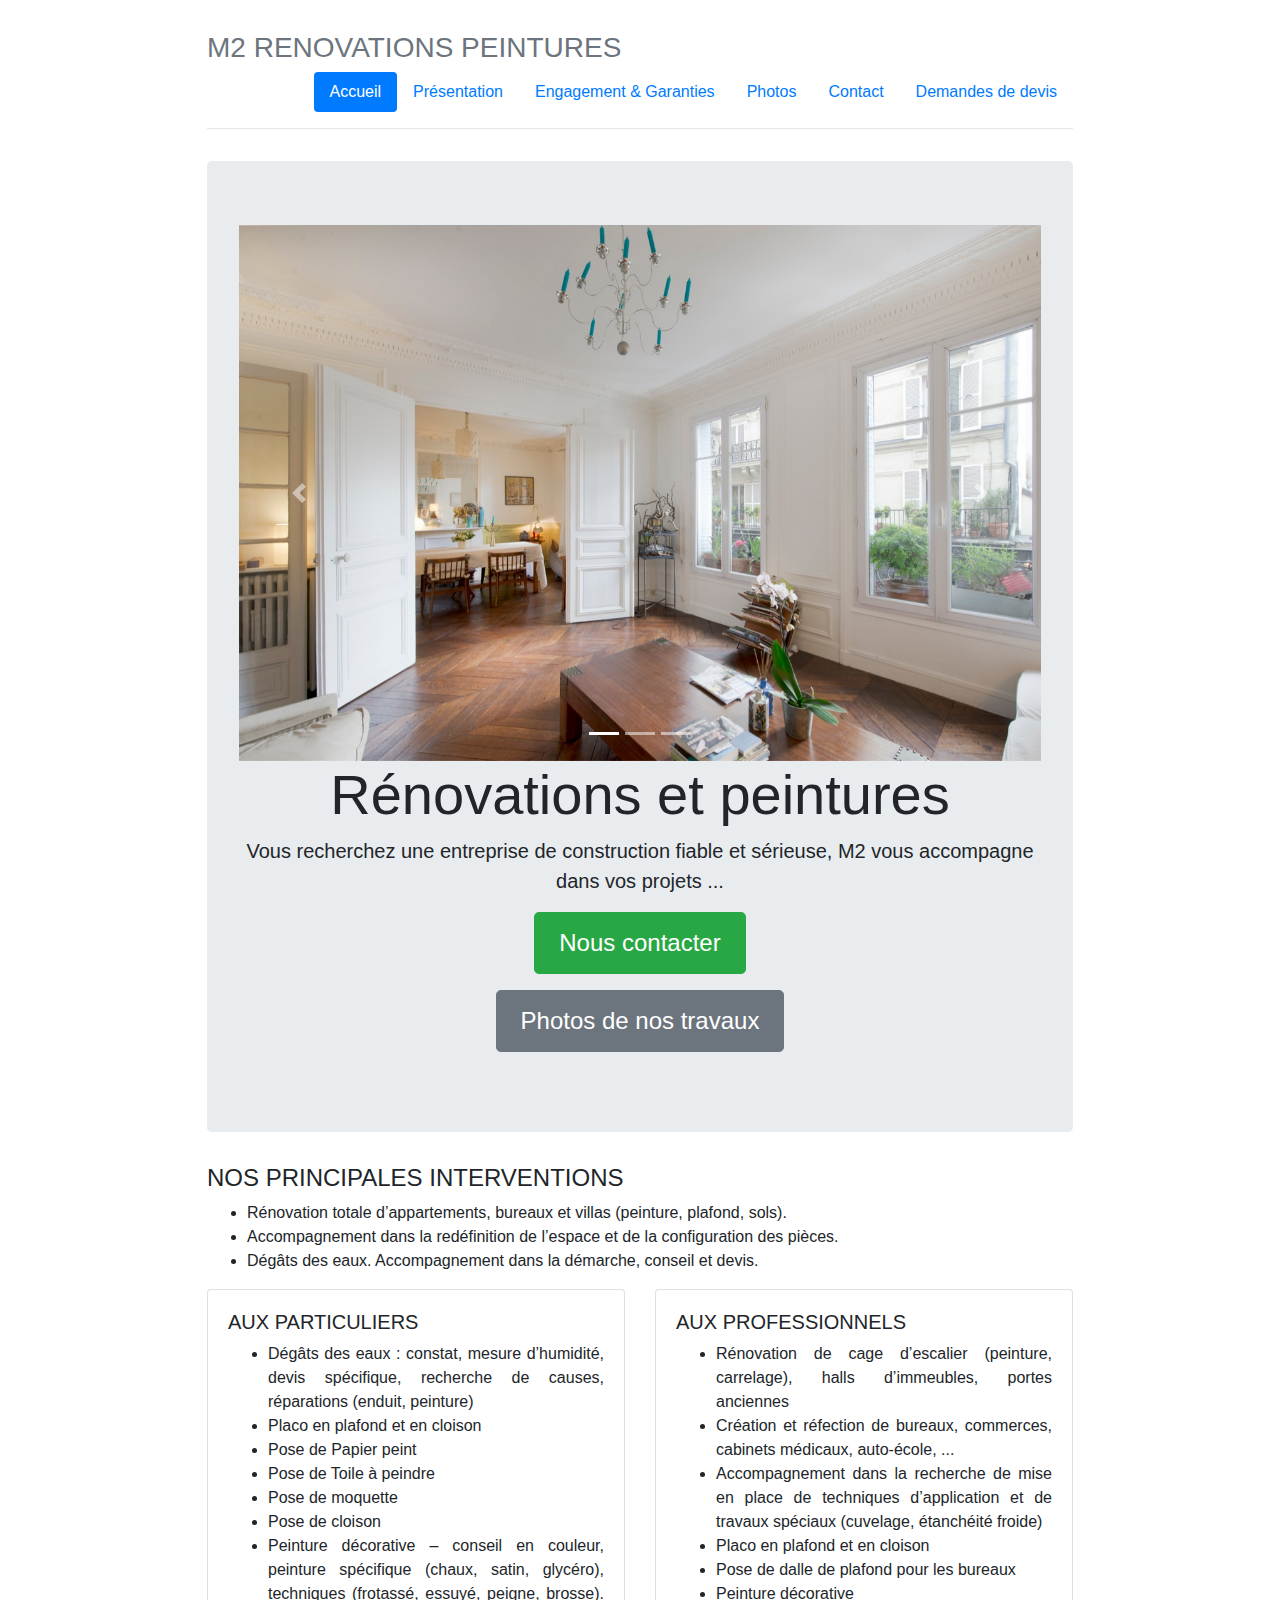
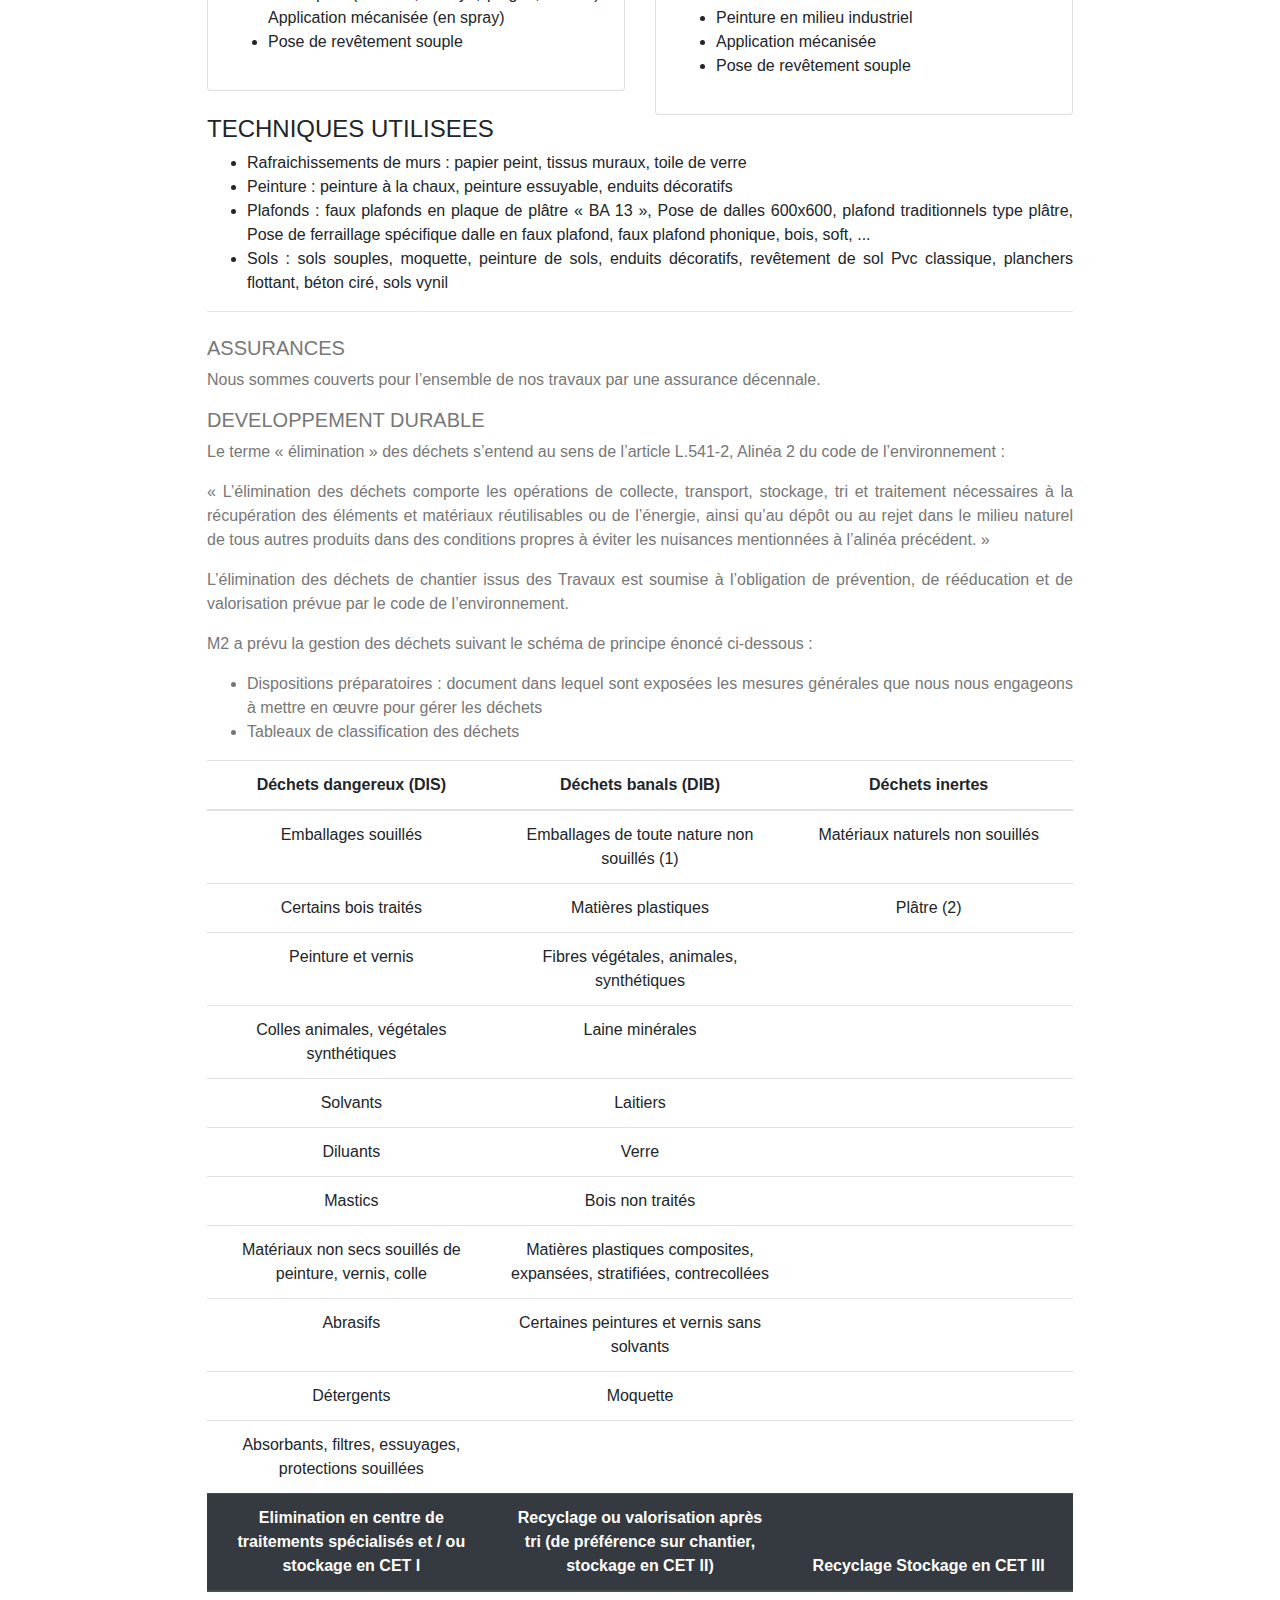
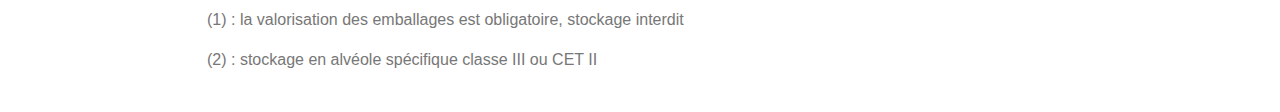
<file: index.html>
<!DOCTYPE html>
<html lang="en">
	<head>
		<meta charset="utf-8">
		<meta name="viewport" content="width=device-width, initial-scale=1, shrink-to-fit=no">
		<meta name="description" content="">
		<meta name="author" content="">
		<link rel="icon" href="../../favicon.ico">

		<title>Rénovations et peintures pour particuliers ou professionnelles</title>

		<!-- Bootstrap core CSS -->
		<link rel="stylesheet" href="https://maxcdn.bootstrapcdn.com/bootstrap/4.0.0-beta.2/css/bootstrap.min.css">

		<script src="https://ajax.googleapis.com/ajax/libs/jquery/3.2.1/jquery.min.js"/></script>
		<script src="https://cdnjs.cloudflare.com/ajax/libs/popper.js/1.12.6/umd/popper.min.js"/></script>
		<script src="https://maxcdn.bootstrapcdn.com/bootstrap/4.0.0-beta.2/js/bootstrap.min.js"/></script>
		<!-- Custom styles for this template -->
		<link rel="stylesheet" href="style.css" />
	</head>
	
	<body>

		<div class="container">
			<div class="header clearfix">
				<nav>
					<h3 class="text-muted">M2 RENOVATIONS PEINTURES</h3>
					
					<ul class="nav nav-pills float-right">
						<li class="nav-item">
							<a class="nav-link active" href="index.html">Accueil </a>
						</li>
						<li class="nav-item">
							<a class="nav-link" href="presentation.html">Présentation</a>
						</li>
						<li class="nav-item">
							<a class="nav-link" href="engagement.html">Engagement & Garanties</a>
						</li>
						<li class="nav-item">
							<a class="nav-link" href="photos.html">Photos</a>
						</li>
						<li class="nav-item">
							<a class="nav-link" href="contact.html">Contact</a>
						</li>
						<li class="nav-item">
							<a class="nav-link" href="devis.php">Demandes de devis</a>
						</li>
					</ul>
				</nav>
			</div>

			<div class="jumbotron">
				<div id="demo" class="carousel slide" data-ride="carousel">

					<!-- Indicators -->
					<ul class="carousel-indicators">
						<li data-target="#demo" data-slide-to="0" class="active"/>
						<li data-target="#demo" data-slide-to="1"/>
						<li data-target="#demo" data-slide-to="2"/>
					</ul>

					<!-- The slideshow -->
					<div class="carousel-inner">
						<div class="carousel-item active">
							<img src="images/salon 1.jpg" class="img-fluid" alt="Los Angeles">
						</div>
						<div class="carousel-item">
							<img src="images/appart neuilly apres.jpg" class="img-fluid" alt="Chicago">
						</div>
						<div class="carousel-item">
							<img src="images/salon 3.jpg" class="img-fluid" alt="New York">
						</div>
					</div>

					<!-- Left and right controls -->
					<a class="carousel-control-prev" href="#demo" data-slide="prev">
						<span class="carousel-control-prev-icon"/>
					</a>
					<a class="carousel-control-next" href="#demo" data-slide="next">
						<span class="carousel-control-next-icon"/>
					</a>

				</div>
			
				<h1 class="display-4">Rénovations et peintures</h1>
				<p class="lead">Vous recherchez une entreprise de construction fiable et sérieuse, M2 vous accompagne dans vos projets ...</p>
				<p><a class="btn btn-lg btn-success" href="contact.html" role="button">Nous contacter</a></p>
				<p><a class="btn btn-lg btn-secondary" href="photos.html" role="button">Photos de nos travaux</a></p>
				
			</div>

			<h4>NOS PRINCIPALES INTERVENTIONS </h4>

			<ul>
				<li>Rénovation totale d’appartements, bureaux et villas (peinture, plafond, sols).</li>
				<li>Accompagnement dans la redéfinition de l’espace et de la configuration des pièces.</li>
				<li>Dégâts des eaux. Accompagnement dans la démarche, conseil et devis.</li>
			</ul>
			
			<div class="row">
				<div class="col">
					<div class="card">
						<div class="card-body">
							<h5>AUX PARTICULIERS</h5>
							<ul>
								<li>Dégâts des eaux : constat, mesure d’humidité, devis spécifique, recherche de causes, réparations (enduit, peinture)</li>
								<li>Placo en plafond et en cloison</li>
								<li>Pose de Papier peint</li>
								<li>Pose de Toile à peindre</li>
								<li>Pose de moquette</li>
								<li>Pose de cloison</li>
								<li>Peinture décorative – conseil en couleur, peinture spécifique (chaux, satin, glycéro), techniques (frotassé, essuyé, peigne, brosse). Application mécanisée (en spray)</li>
								<li>Pose de revêtement souple</li>
							</ul>
						</div>
					</div>
				</div>
				<div class="col">
					<div class="card">
						<div class="card-body">
							<h5>AUX PROFESSIONNELS</h5>
							<ul>
								<li>Rénovation de cage d’escalier (peinture, carrelage), halls d’immeubles, portes anciennes</li>
								<li>Création et réfection de bureaux, commerces, cabinets médicaux, auto-école, ...</li>
								<li>Accompagnement dans la recherche de mise en place de techniques d’application et de travaux spéciaux (cuvelage, étanchéité froide)</li>
								<li>Placo en plafond et en cloison</li>
								<li>Pose de dalle de plafond pour les bureaux</li>
								<li>Peinture décorative </li>
								<li>Peinture en milieu industriel</li>
								<li>Application mécanisée</li>
								<li>Pose de revêtement souple</li>
							</ul>
						</div>
					</div>
				</div>
			</div>
			
			
			<h4>TECHNIQUES UTILISEES</h4>

			<ul>
				<li>Rafraichissements de murs : papier peint, tissus muraux, toile de verre</li>
				<li>Peinture : peinture à la chaux, peinture essuyable, enduits décoratifs</li>
				<li>Plafonds : faux plafonds en plaque de plâtre « BA 13 », Pose de dalles 600x600, plafond traditionnels type plâtre, Pose de ferraillage spécifique dalle en faux plafond, faux plafond phonique, bois, soft, ...</li>
				<li>Sols : sols souples, moquette, peinture de sols, enduits décoratifs, revêtement de sol Pvc classique, planchers flottant, béton ciré, sols vynil</li>
			</ul>

			<footer class="footer">
			
				<h5>ASSURANCES</h5>
				
				<p>
				Nous sommes couverts pour l’ensemble de nos travaux par une assurance décennale.
				</p>
				
				<h5>DEVELOPPEMENT DURABLE</h5>
				
				<p>
				Le terme « élimination » des déchets s’entend au sens de l’article L.541-2, Alinéa 2 du code de l’environnement :
				</p>
				
				<p>
				« L’élimination des déchets comporte les opérations de collecte, transport, stockage, tri et traitement nécessaires à la récupération des éléments et matériaux réutilisables ou de l’énergie, ainsi qu’au dépôt ou au rejet dans le milieu naturel de tous autres produits dans des conditions propres à éviter les nuisances mentionnées à l’alinéa précédent. »
				</p>
				
				<p>
				L’élimination des déchets de chantier issus des Travaux est soumise à l’obligation de prévention, de rééducation et de valorisation prévue par le code de l’environnement.
				</p>
				
				<p>
				M2 a prévu la gestion des déchets suivant le schéma de principe énoncé ci-dessous :
				<ul>
					<li>Dispositions préparatoires : document dans lequel sont exposées les mesures générales que nous nous engageons à mettre en œuvre pour gérer les déchets</li>
					<li>Tableaux de classification des déchets</li>
				</ul>
				</p>
			
				<p><table class="table">
					<thead>
						<tr>
							<th width="33%">Déchets dangereux (DIS)</th>
							<th width="33%">Déchets banals (DIB)</th> 
							<th width="33%">Déchets inertes</th>
						</tr>
					</thead>
					<tbody>
						<tr>
							<td>Emballages souillés</td>
							<td>Emballages de toute nature non souillés (1)</td> 
							<td>Matériaux naturels non souillés</td>
						</tr>
						<tr>
							<td>Certains bois traités</td>
							<td>Matières plastiques</td> 
							<td>Plâtre (2)</td>
						</tr>
						<tr>
							<td>Peinture et vernis</td>
							<td>Fibres végétales, animales, synthétiques</td> 
							<td></td>
						</tr>
						<tr>
							<td>Colles animales, végétales synthétiques</td>
							<td>Laine minérales</td> 
							<td></td>
						</tr>
						<tr>
							<td>Solvants</td>
							<td>Laitiers</td> 
							<td></td>
						</tr>
						<tr>
							<td>Diluants</td>
							<td>Verre</td> 
							<td></td>
						</tr>
						<tr>
							<td>Mastics</td>
							<td>Bois non traités</td> 
							<td></td>
						</tr>
						<tr>
							<td>Matériaux non secs souillés de peinture, vernis, colle</td>
							<td>Matières plastiques composites, expansées, stratifiées, contrecollées</td> 
							<td></td>
						</tr>
						<tr>
							<td>Abrasifs</td>
							<td>Certaines peintures et vernis sans solvants</td> 
							<td></td>
						</tr>
						<tr>
							<td>Détergents</td>
							<td>Moquette</td> 
							<td></td>
						</tr>
						<tr>
							<td>Absorbants, filtres, essuyages, protections souillées</td>
							<td></td> 
							<td></td>
						</tr>
					</tbody>
					<thead  class="thead-dark">
						<tr>
							<th>Elimination en centre de traitements spécialisés et / ou stockage en CET I</th>
							<th>Recyclage ou valorisation après tri (de préférence sur chantier, stockage en CET II)</th> 
							<th>Recyclage Stockage en CET III</th>
						</tr>
					</thead>
				</table></p>
				<p>(1) : la valorisation des emballages est obligatoire, stockage interdit</p>
				<p>(2) : stockage en alvéole spécifique classe III ou CET II</p>
			</footer>

		</div>
	</body>
</html>
</file>
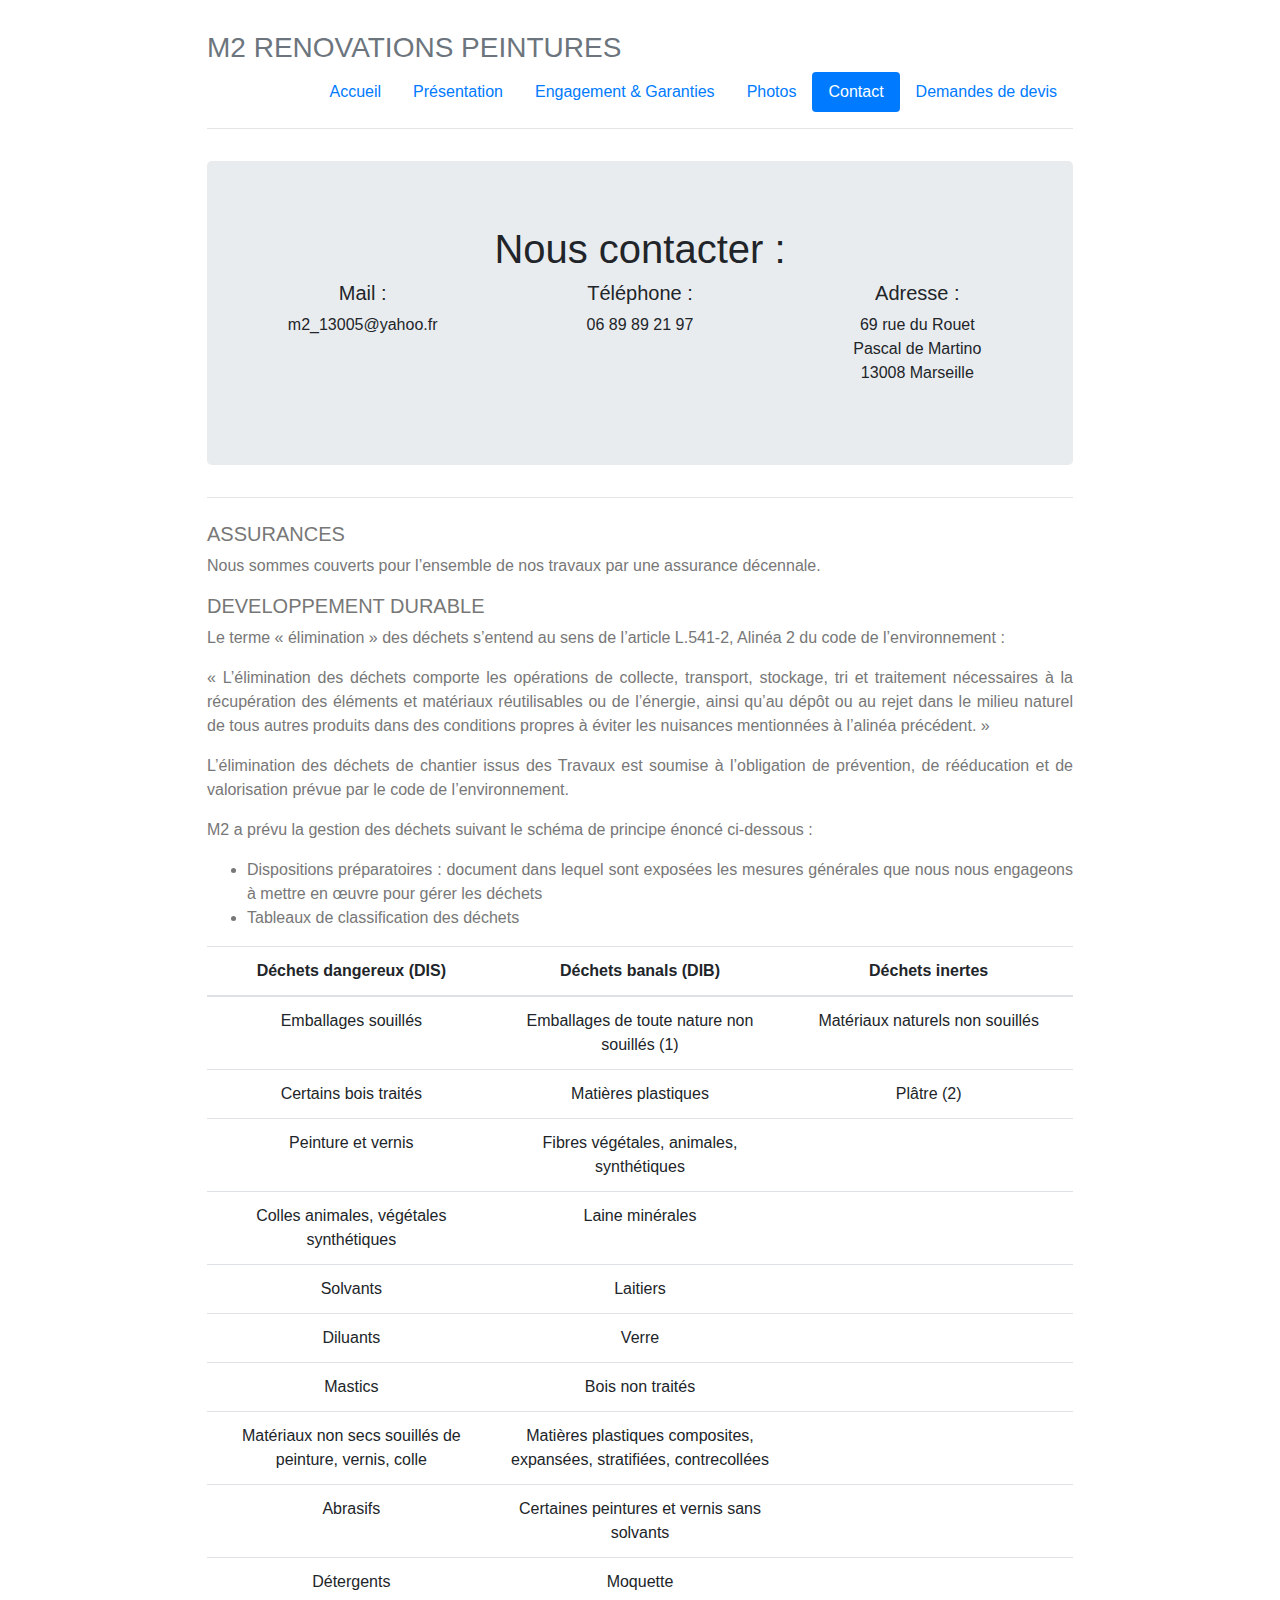
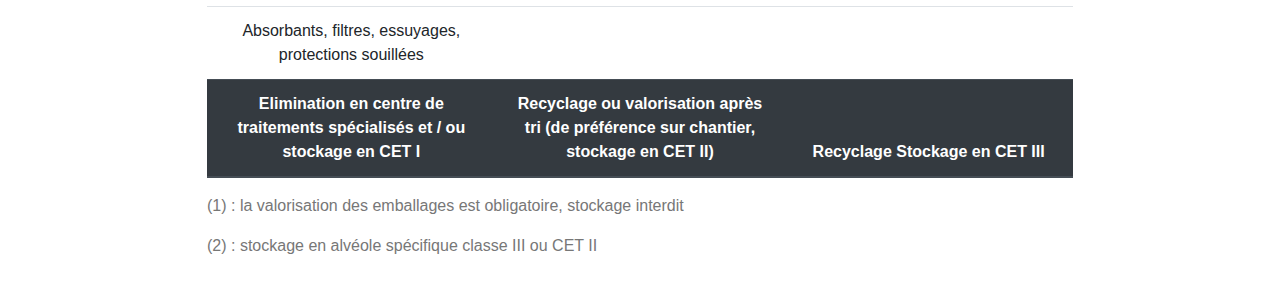
<file: contact.html>
<!DOCTYPE html>
<html lang="en">
	<head>
		<meta charset="utf-8">
		<meta name="viewport" content="width=device-width, initial-scale=1, shrink-to-fit=no">
		<meta name="description" content="">
		<meta name="author" content="">
		<link rel="icon" href="../../favicon.ico">

		<title>Rénovations et peintures pour particuliers ou professionnelles</title>

		<!-- Bootstrap core CSS -->
		<link rel="stylesheet" href="https://maxcdn.bootstrapcdn.com/bootstrap/4.0.0-beta.2/css/bootstrap.min.css">

		<script src="https://ajax.googleapis.com/ajax/libs/jquery/3.2.1/jquery.min.js"/></script>
		<script src="https://cdnjs.cloudflare.com/ajax/libs/popper.js/1.12.6/umd/popper.min.js"/></script>
		<script src="https://maxcdn.bootstrapcdn.com/bootstrap/4.0.0-beta.2/js/bootstrap.min.js"/></script>
		<!-- Custom styles for this template -->
		<link rel="stylesheet" href="style.css" />
	</head>
	
	<body>

		<div class="container">
			<div class="header clearfix">
				<nav>
					<h3 class="text-muted">M2 RENOVATIONS PEINTURES</h3>
					
					<ul class="nav nav-pills float-right">
						<li class="nav-item">
							<a class="nav-link" href="index.html">Accueil </a>
						</li>
						<li class="nav-item">
							<a class="nav-link" href="presentation.html">Présentation</a>
						</li>
						<li class="nav-item">
							<a class="nav-link" href="engagement.html">Engagement & Garanties</a>
						</li>
						<li class="nav-item">
							<a class="nav-link" href="photos.html">Photos</a>
						</li>
						<li class="nav-item">
							<a class="nav-link active" href="contact.html">Contact</a>
						</li>
						<li class="nav-item">
							<a class="nav-link" href="devis.php">Demandes de devis</a>
						</li>
					</ul>
				</nav>
			</div>
			
			<div class="jumbotron">
				<h1 class="display-5">Nous contacter :</h1>
				<div class="row">
					<div class="col">
						<h5>Mail : </h5>
						<p>m2_13005@yahoo.fr</p>

					</div>
					<div class="col">
						<h5>Téléphone : </h5>
						<p>06 89 89 21 97</p>
					</div>
					<div class="col">
						<h5>Adresse :</h5>
						<p>69 rue du Rouet <br>
						Pascal de Martino <br>
						13008 Marseille</p>
					</div>
				</div>
			</div>
			
			<footer class="footer">
			
				<h5>ASSURANCES</h5>
				
				<p>
				Nous sommes couverts pour l’ensemble de nos travaux par une assurance décennale.
				</p>
				
				<h5>DEVELOPPEMENT DURABLE</h5>
				
				<p>
				Le terme « élimination » des déchets s’entend au sens de l’article L.541-2, Alinéa 2 du code de l’environnement :
				</p>
				
				<p>
				« L’élimination des déchets comporte les opérations de collecte, transport, stockage, tri et traitement nécessaires à la récupération des éléments et matériaux réutilisables ou de l’énergie, ainsi qu’au dépôt ou au rejet dans le milieu naturel de tous autres produits dans des conditions propres à éviter les nuisances mentionnées à l’alinéa précédent. »
				</p>
				
				<p>
				L’élimination des déchets de chantier issus des Travaux est soumise à l’obligation de prévention, de rééducation et de valorisation prévue par le code de l’environnement.
				</p>
				
				<p>
				M2 a prévu la gestion des déchets suivant le schéma de principe énoncé ci-dessous :
				<ul>
					<li>Dispositions préparatoires : document dans lequel sont exposées les mesures générales que nous nous engageons à mettre en œuvre pour gérer les déchets</li>
					<li>Tableaux de classification des déchets</li>
				</ul>
				</p>
			
				<p><table class="table">
					<thead>
						<tr>
							<th width="33%">Déchets dangereux (DIS)</th>
							<th width="33%">Déchets banals (DIB)</th> 
							<th width="33%">Déchets inertes</th>
						</tr>
					</thead>
					<tbody>
						<tr>
							<td>Emballages souillés</td>
							<td>Emballages de toute nature non souillés (1)</td> 
							<td>Matériaux naturels non souillés</td>
						</tr>
						<tr>
							<td>Certains bois traités</td>
							<td>Matières plastiques</td> 
							<td>Plâtre (2)</td>
						</tr>
						<tr>
							<td>Peinture et vernis</td>
							<td>Fibres végétales, animales, synthétiques</td> 
							<td></td>
						</tr>
						<tr>
							<td>Colles animales, végétales synthétiques</td>
							<td>Laine minérales</td> 
							<td></td>
						</tr>
						<tr>
							<td>Solvants</td>
							<td>Laitiers</td> 
							<td></td>
						</tr>
						<tr>
							<td>Diluants</td>
							<td>Verre</td> 
							<td></td>
						</tr>
						<tr>
							<td>Mastics</td>
							<td>Bois non traités</td> 
							<td></td>
						</tr>
						<tr>
							<td>Matériaux non secs souillés de peinture, vernis, colle</td>
							<td>Matières plastiques composites, expansées, stratifiées, contrecollées</td> 
							<td></td>
						</tr>
						<tr>
							<td>Abrasifs</td>
							<td>Certaines peintures et vernis sans solvants</td> 
							<td></td>
						</tr>
						<tr>
							<td>Détergents</td>
							<td>Moquette</td> 
							<td></td>
						</tr>
						<tr>
							<td>Absorbants, filtres, essuyages, protections souillées</td>
							<td></td> 
							<td></td>
						</tr>
					</tbody>
					<thead  class="thead-dark">
						<tr>
							<th>Elimination en centre de traitements spécialisés et / ou stockage en CET I</th>
							<th>Recyclage ou valorisation après tri (de préférence sur chantier, stockage en CET II)</th> 
							<th>Recyclage Stockage en CET III</th>
						</tr>
					</thead>
				</table></p>
				<p>(1) : la valorisation des emballages est obligatoire, stockage interdit</p>
				<p>(2) : stockage en alvéole spécifique classe III ou CET II</p>
			</footer>


		</div>
	</body>
</html>
</file>
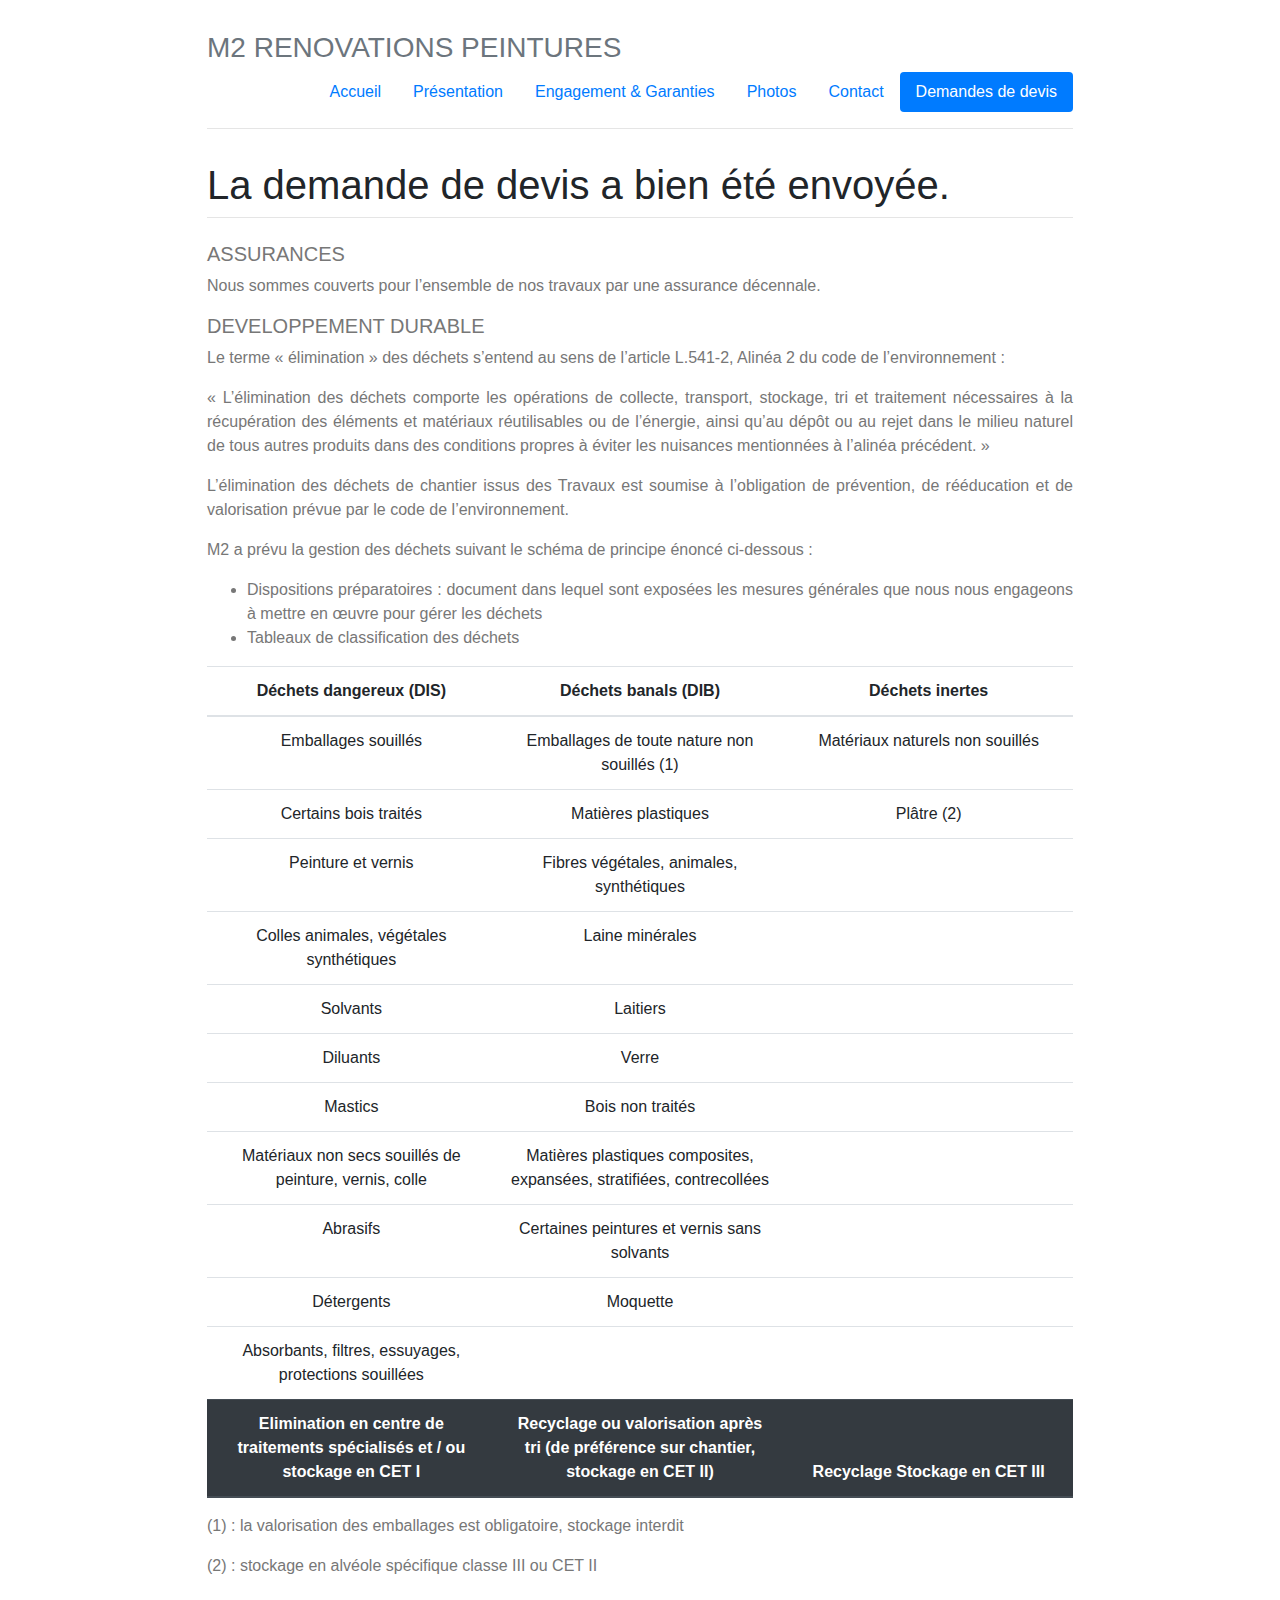
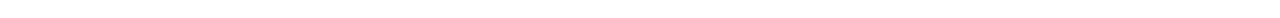
<file: devis.html>
<!DOCTYPE html>
<html lang="en">
	<head>
		<meta charset="utf-8">
		<meta name="viewport" content="width=device-width, initial-scale=1, shrink-to-fit=no">
		<meta name="description" content="">
		<meta name="author" content="">
		<link rel="icon" href="../../favicon.ico">

		<title>Rénovations et peintures pour particuliers ou professionnelles</title>

		<!-- Bootstrap core CSS -->
		<link rel="stylesheet" href="https://maxcdn.bootstrapcdn.com/bootstrap/4.0.0-beta.2/css/bootstrap.min.css">

		<script src="https://ajax.googleapis.com/ajax/libs/jquery/3.2.1/jquery.min.js"/></script>
		<script src="https://cdnjs.cloudflare.com/ajax/libs/popper.js/1.12.6/umd/popper.min.js"/></script>
		<script src="https://maxcdn.bootstrapcdn.com/bootstrap/4.0.0-beta.2/js/bootstrap.min.js"/></script>
		<!-- Custom styles for this template -->
		<link rel="stylesheet" href="style.css" />
	</head>
	
	<body>
		<div class="container">
			<div class="header clearfix">
				<nav>
					<h3 class="text-muted">M2 RENOVATIONS PEINTURES</h3>
					
					<ul class="nav nav-pills float-right">
						<li class="nav-item">
							<a class="nav-link" href="index.html">Accueil</a>
						</li>
						<li class="nav-item">
							<a class="nav-link" href="presentation.html">Présentation</a>
						</li>
						<li class="nav-item">
							<a class="nav-link" href="engagement.html">Engagement & Garanties</a>
						</li>
						<li class="nav-item">
							<a class="nav-link" href="photos.html">Photos</a>
						</li>
						<li class="nav-item">
							<a class="nav-link" href="contact.html">Contact</a>
						</li>
						<li class="nav-item">
							<a class="nav-link active" href="devis.php">Demandes de devis</a>
						</li>
					</ul>
				</nav>
			</div>


			<h1>La demande de devis a bien été envoyée.</h1>
			
			<footer class="footer">
			
				<h5>ASSURANCES</h5>
				
				<p>
				Nous sommes couverts pour l’ensemble de nos travaux par une assurance décennale.
				</p>
				
				<h5>DEVELOPPEMENT DURABLE</h5>
				
				<p>
				Le terme « élimination » des déchets s’entend au sens de l’article L.541-2, Alinéa 2 du code de l’environnement :
				</p>
				
				<p>
				« L’élimination des déchets comporte les opérations de collecte, transport, stockage, tri et traitement nécessaires à la récupération des éléments et matériaux réutilisables ou de l’énergie, ainsi qu’au dépôt ou au rejet dans le milieu naturel de tous autres produits dans des conditions propres à éviter les nuisances mentionnées à l’alinéa précédent. »
				</p>
				
				<p>
				L’élimination des déchets de chantier issus des Travaux est soumise à l’obligation de prévention, de rééducation et de valorisation prévue par le code de l’environnement.
				</p>
				
				<p>
				M2 a prévu la gestion des déchets suivant le schéma de principe énoncé ci-dessous :
				<ul>
					<li>Dispositions préparatoires : document dans lequel sont exposées les mesures générales que nous nous engageons à mettre en œuvre pour gérer les déchets</li>
					<li>Tableaux de classification des déchets</li>
				</ul>
				</p>
			
				<p><table class="table">
					<thead>
						<tr>
							<th width="33%">Déchets dangereux (DIS)</th>
							<th width="33%">Déchets banals (DIB)</th> 
							<th width="33%">Déchets inertes</th>
						</tr>
					</thead>
					<tbody>
						<tr>
							<td>Emballages souillés</td>
							<td>Emballages de toute nature non souillés (1)</td> 
							<td>Matériaux naturels non souillés</td>
						</tr>
						<tr>
							<td>Certains bois traités</td>
							<td>Matières plastiques</td> 
							<td>Plâtre (2)</td>
						</tr>
						<tr>
							<td>Peinture et vernis</td>
							<td>Fibres végétales, animales, synthétiques</td> 
							<td></td>
						</tr>
						<tr>
							<td>Colles animales, végétales synthétiques</td>
							<td>Laine minérales</td> 
							<td></td>
						</tr>
						<tr>
							<td>Solvants</td>
							<td>Laitiers</td> 
							<td></td>
						</tr>
						<tr>
							<td>Diluants</td>
							<td>Verre</td> 
							<td></td>
						</tr>
						<tr>
							<td>Mastics</td>
							<td>Bois non traités</td> 
							<td></td>
						</tr>
						<tr>
							<td>Matériaux non secs souillés de peinture, vernis, colle</td>
							<td>Matières plastiques composites, expansées, stratifiées, contrecollées</td> 
							<td></td>
						</tr>
						<tr>
							<td>Abrasifs</td>
							<td>Certaines peintures et vernis sans solvants</td> 
							<td></td>
						</tr>
						<tr>
							<td>Détergents</td>
							<td>Moquette</td> 
							<td></td>
						</tr>
						<tr>
							<td>Absorbants, filtres, essuyages, protections souillées</td>
							<td></td> 
							<td></td>
						</tr>
					</tbody>
					<thead  class="thead-dark">
						<tr>
							<th>Elimination en centre de traitements spécialisés et / ou stockage en CET I</th>
							<th>Recyclage ou valorisation après tri (de préférence sur chantier, stockage en CET II)</th> 
							<th>Recyclage Stockage en CET III</th>
						</tr>
					</thead>
				</table></p>
				<p>(1) : la valorisation des emballages est obligatoire, stockage interdit</p>
				<p>(2) : stockage en alvéole spécifique classe III ou CET II</p>
			</footer>
		</div>
	</body>
</html>
</file>
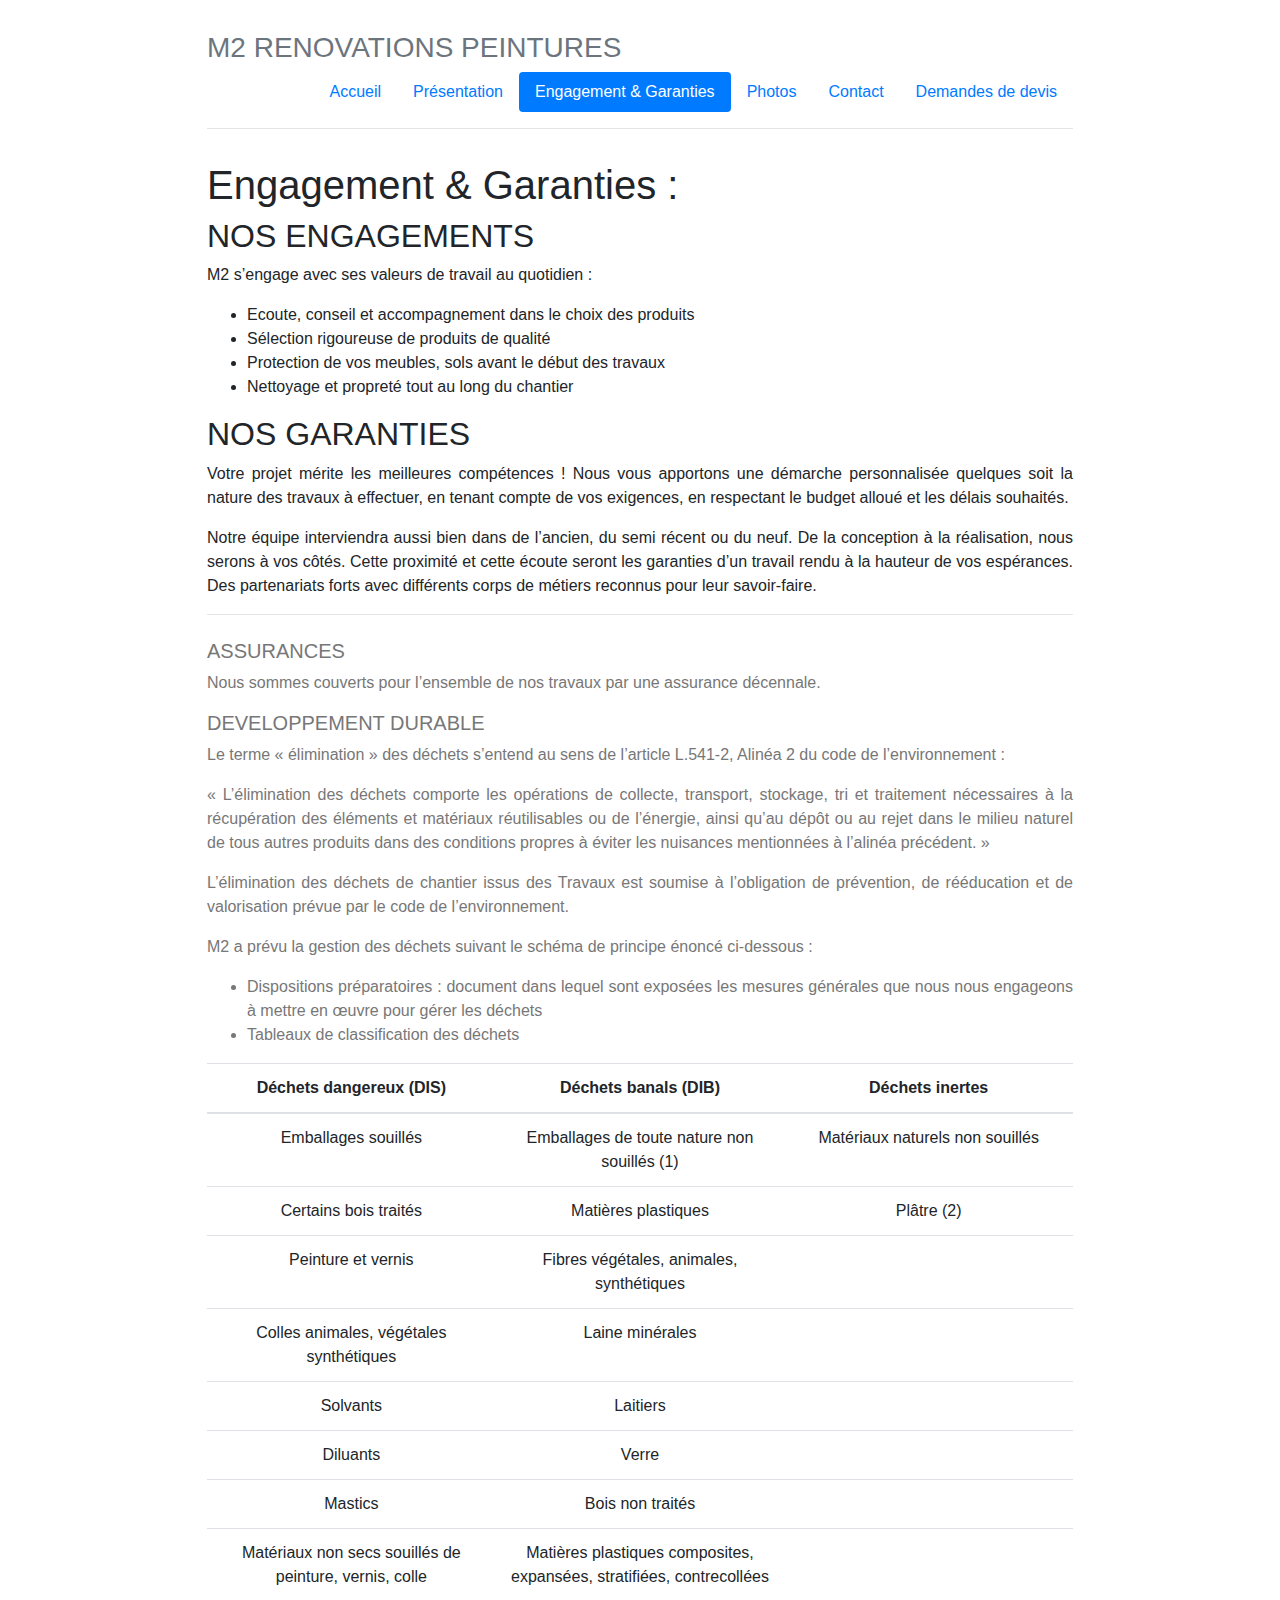
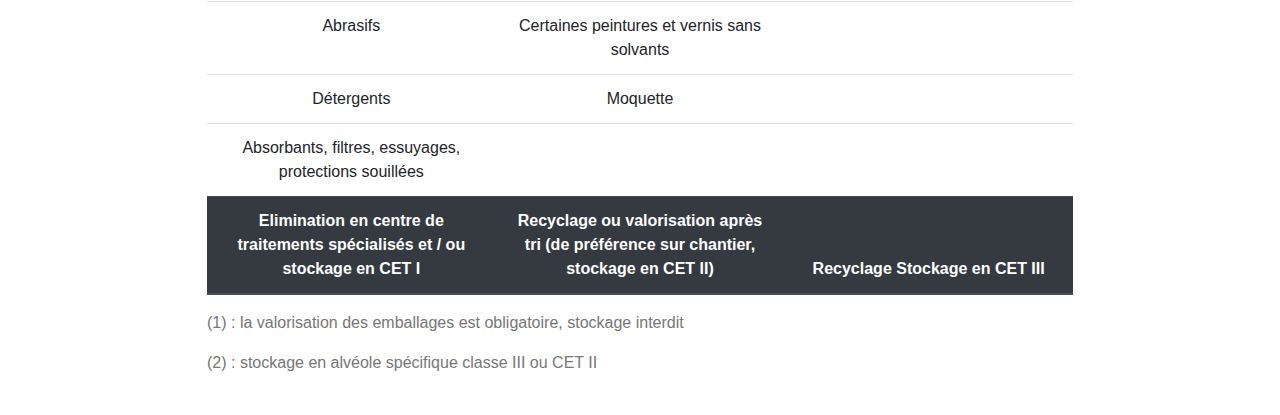
<file: engagement.html>
<!DOCTYPE html>
<html lang="en">
	<head>
		<meta charset="utf-8">
		<meta name="viewport" content="width=device-width, initial-scale=1, shrink-to-fit=no">
		<meta name="description" content="">
		<meta name="author" content="">
		<link rel="icon" href="../../favicon.ico">

		<title>Rénovations et peintures pour particuliers ou professionnelles</title>

		<!-- Bootstrap core CSS -->
		<link rel="stylesheet" href="https://maxcdn.bootstrapcdn.com/bootstrap/4.0.0-beta.2/css/bootstrap.min.css">

		<script src="https://ajax.googleapis.com/ajax/libs/jquery/3.2.1/jquery.min.js"/></script>
		<script src="https://cdnjs.cloudflare.com/ajax/libs/popper.js/1.12.6/umd/popper.min.js"/></script>
		<script src="https://maxcdn.bootstrapcdn.com/bootstrap/4.0.0-beta.2/js/bootstrap.min.js"/></script>
		<!-- Custom styles for this template -->
		<link rel="stylesheet" href="style.css" />
	</head>
	
	<body>

		<div class="container">
			<div class="header clearfix">
				<nav>
					<h3 class="text-muted">M2 RENOVATIONS PEINTURES</h3>
					
					<ul class="nav nav-pills float-right">
						<li class="nav-item">
							<a class="nav-link" href="index.html">Accueil </a>
						</li>
						<li class="nav-item">
							<a class="nav-link" href="presentation.html">Présentation</a>
						</li>
						<li class="nav-item">
							<a class="nav-link active" href="engagement.html">Engagement & Garanties</a>
						</li>
						<li class="nav-item">
							<a class="nav-link" href="photos.html">Photos</a>
						</li>
						<li class="nav-item">
							<a class="nav-link" href="contact.html">Contact</a>
						</li>
						<li class="nav-item">
							<a class="nav-link" href="devis.php">Demandes de devis</a>
						</li>
					</ul>
				</nav>
			</div>
			<h1>Engagement & Garanties :</h1>
			<h2>NOS ENGAGEMENTS</h2>
			<p>M2 s’engage avec ses valeurs de travail au quotidien :</p>

			<ul>
				<li>Ecoute, conseil et accompagnement dans le choix des produits</li>
				<li>Sélection rigoureuse de produits de qualité</li>
				<li>Protection de vos meubles, sols avant le début des travaux</li>
				<li>Nettoyage et propreté tout au long du chantier</li>
			</ul>

			<h2>NOS GARANTIES</h2>
			<p>
				Votre projet mérite les meilleures compétences ! 
				Nous vous apportons une démarche personnalisée quelques soit la nature des travaux à effectuer, en tenant compte de vos exigences, en respectant le budget alloué et les délais souhaités.
			</p>

			<p>
				Notre équipe interviendra aussi bien dans de l’ancien, du semi récent ou du neuf. 
				De la conception à la réalisation, nous serons à vos côtés. Cette proximité et cette écoute seront les garanties d’un travail rendu à la hauteur de vos espérances.
				Des partenariats forts avec différents corps de métiers reconnus pour leur savoir-faire.
			</p>
			
			<footer class="footer">
			
				<h5>ASSURANCES</h5>
				
				<p>
				Nous sommes couverts pour l’ensemble de nos travaux par une assurance décennale.
				</p>
				
				<h5>DEVELOPPEMENT DURABLE</h5>
				
				<p>
				Le terme « élimination » des déchets s’entend au sens de l’article L.541-2, Alinéa 2 du code de l’environnement :
				</p>
				
				<p>
				« L’élimination des déchets comporte les opérations de collecte, transport, stockage, tri et traitement nécessaires à la récupération des éléments et matériaux réutilisables ou de l’énergie, ainsi qu’au dépôt ou au rejet dans le milieu naturel de tous autres produits dans des conditions propres à éviter les nuisances mentionnées à l’alinéa précédent. »
				</p>
				
				<p>
				L’élimination des déchets de chantier issus des Travaux est soumise à l’obligation de prévention, de rééducation et de valorisation prévue par le code de l’environnement.
				</p>
				
				<p>
				M2 a prévu la gestion des déchets suivant le schéma de principe énoncé ci-dessous :
				<ul>
					<li>Dispositions préparatoires : document dans lequel sont exposées les mesures générales que nous nous engageons à mettre en œuvre pour gérer les déchets</li>
					<li>Tableaux de classification des déchets</li>
				</ul>
				</p>
			
				<p><table class="table">
					<thead>
						<tr>
							<th width="33%">Déchets dangereux (DIS)</th>
							<th width="33%">Déchets banals (DIB)</th> 
							<th width="33%">Déchets inertes</th>
						</tr>
					</thead>
					<tbody>
						<tr>
							<td>Emballages souillés</td>
							<td>Emballages de toute nature non souillés (1)</td> 
							<td>Matériaux naturels non souillés</td>
						</tr>
						<tr>
							<td>Certains bois traités</td>
							<td>Matières plastiques</td> 
							<td>Plâtre (2)</td>
						</tr>
						<tr>
							<td>Peinture et vernis</td>
							<td>Fibres végétales, animales, synthétiques</td> 
							<td></td>
						</tr>
						<tr>
							<td>Colles animales, végétales synthétiques</td>
							<td>Laine minérales</td> 
							<td></td>
						</tr>
						<tr>
							<td>Solvants</td>
							<td>Laitiers</td> 
							<td></td>
						</tr>
						<tr>
							<td>Diluants</td>
							<td>Verre</td> 
							<td></td>
						</tr>
						<tr>
							<td>Mastics</td>
							<td>Bois non traités</td> 
							<td></td>
						</tr>
						<tr>
							<td>Matériaux non secs souillés de peinture, vernis, colle</td>
							<td>Matières plastiques composites, expansées, stratifiées, contrecollées</td> 
							<td></td>
						</tr>
						<tr>
							<td>Abrasifs</td>
							<td>Certaines peintures et vernis sans solvants</td> 
							<td></td>
						</tr>
						<tr>
							<td>Détergents</td>
							<td>Moquette</td> 
							<td></td>
						</tr>
						<tr>
							<td>Absorbants, filtres, essuyages, protections souillées</td>
							<td></td> 
							<td></td>
						</tr>
					</tbody>
					<thead  class="thead-dark">
						<tr>
							<th>Elimination en centre de traitements spécialisés et / ou stockage en CET I</th>
							<th>Recyclage ou valorisation après tri (de préférence sur chantier, stockage en CET II)</th> 
							<th>Recyclage Stockage en CET III</th>
						</tr>
					</thead>
				</table></p>
				<p>(1) : la valorisation des emballages est obligatoire, stockage interdit</p>
				<p>(2) : stockage en alvéole spécifique classe III ou CET II</p>
			</footer>

		</div>
	</body>
</html>
</file>
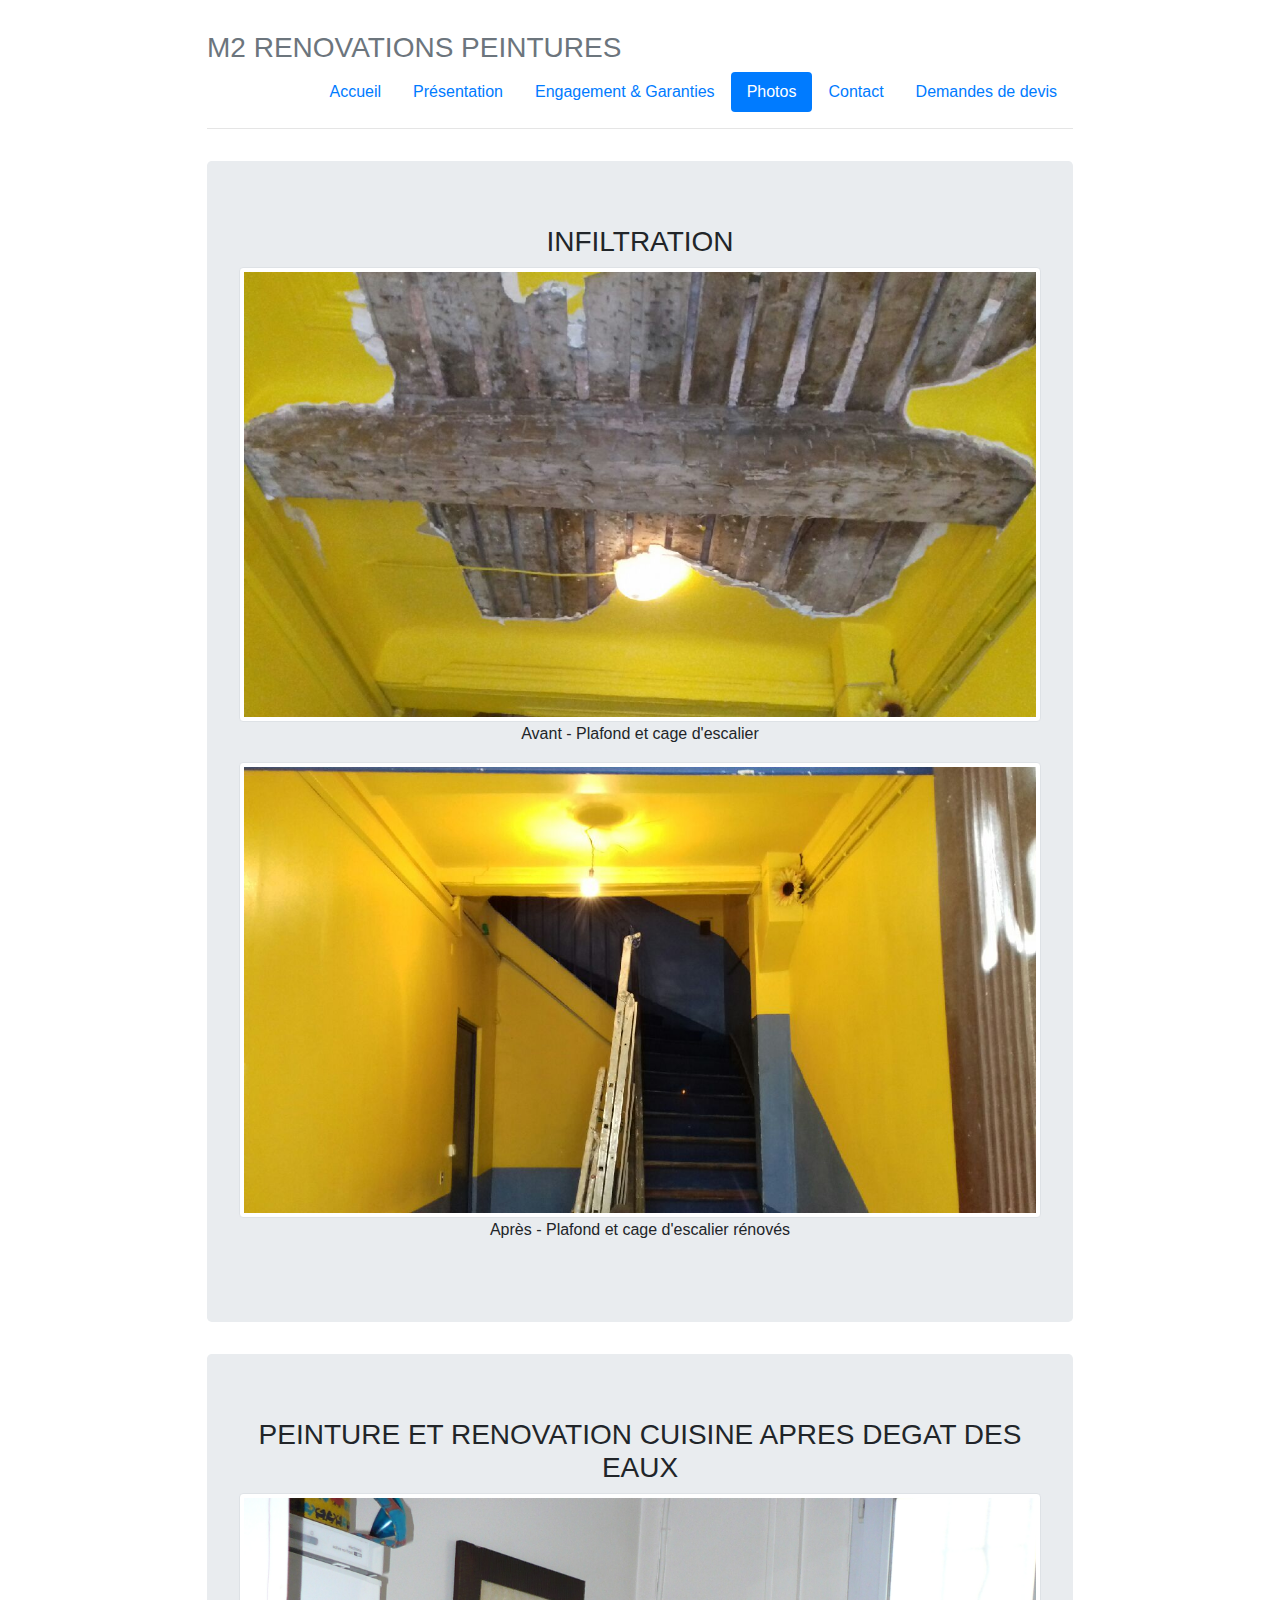
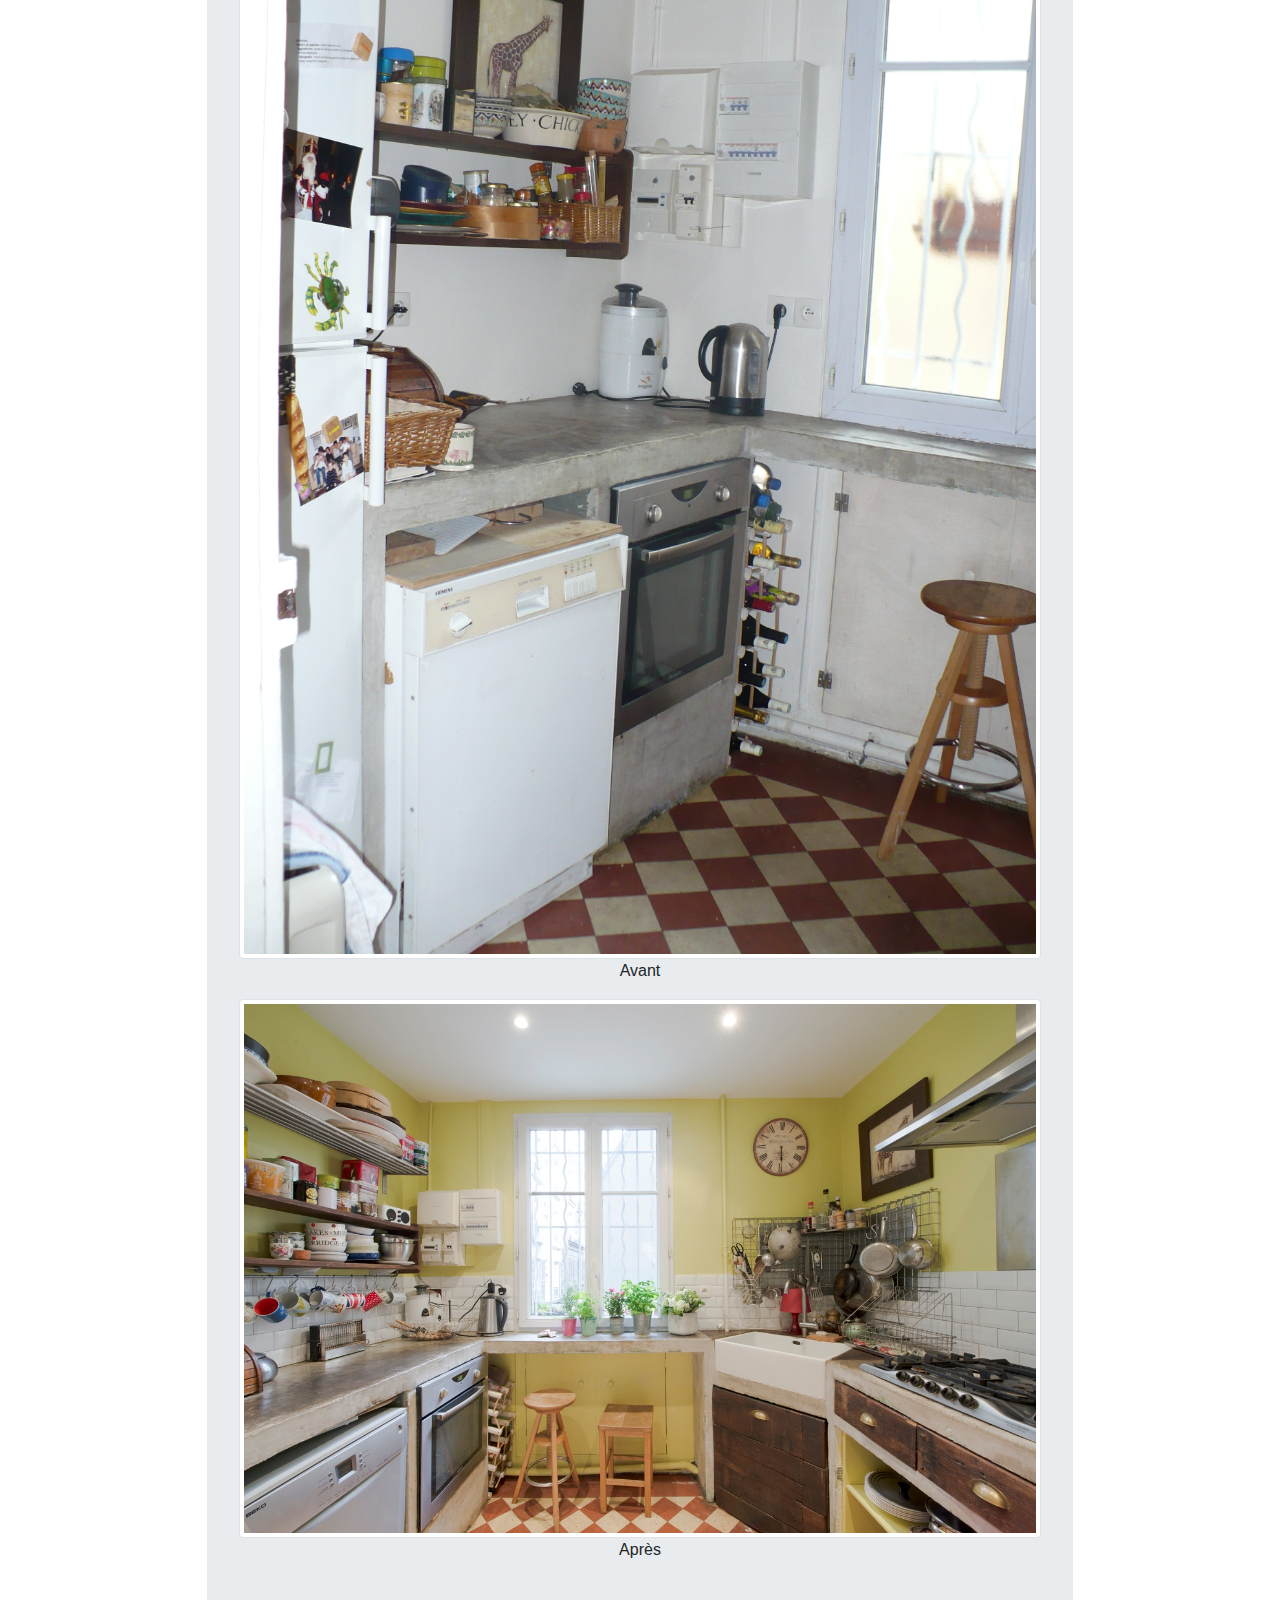
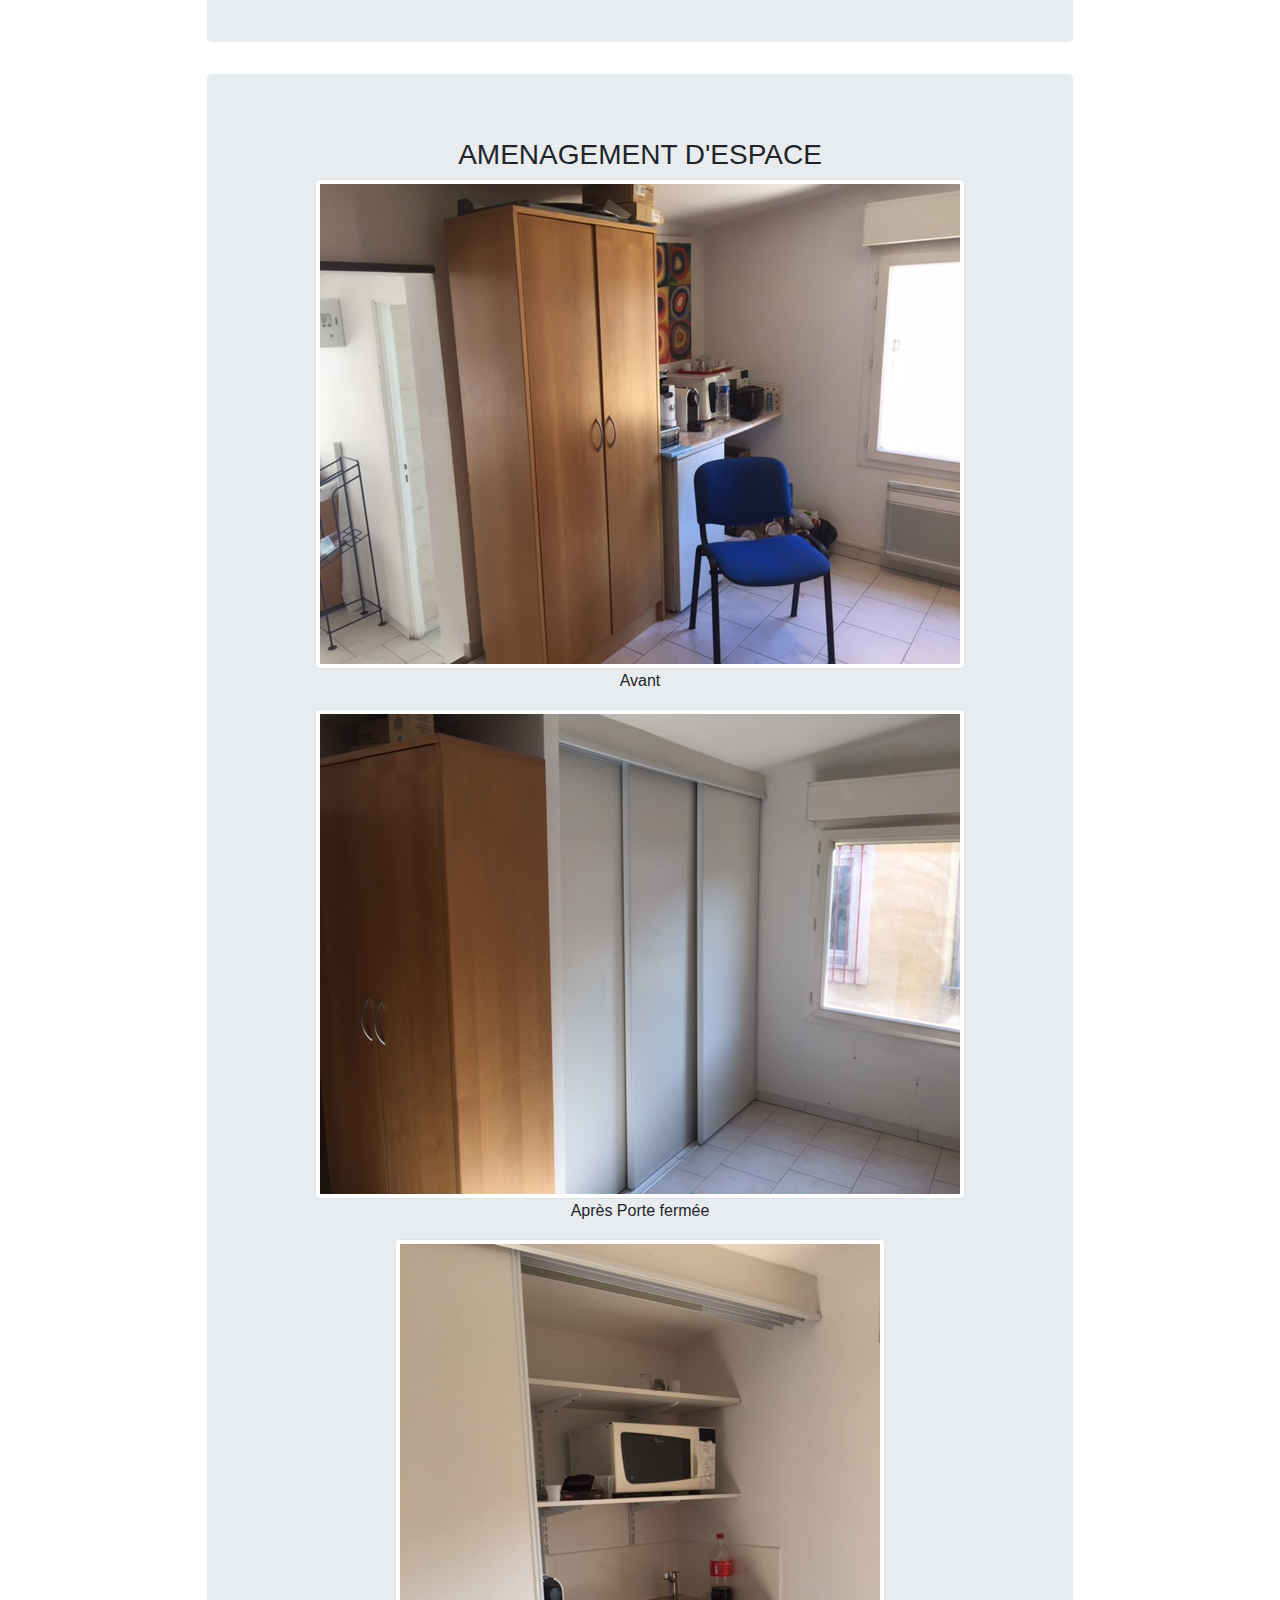
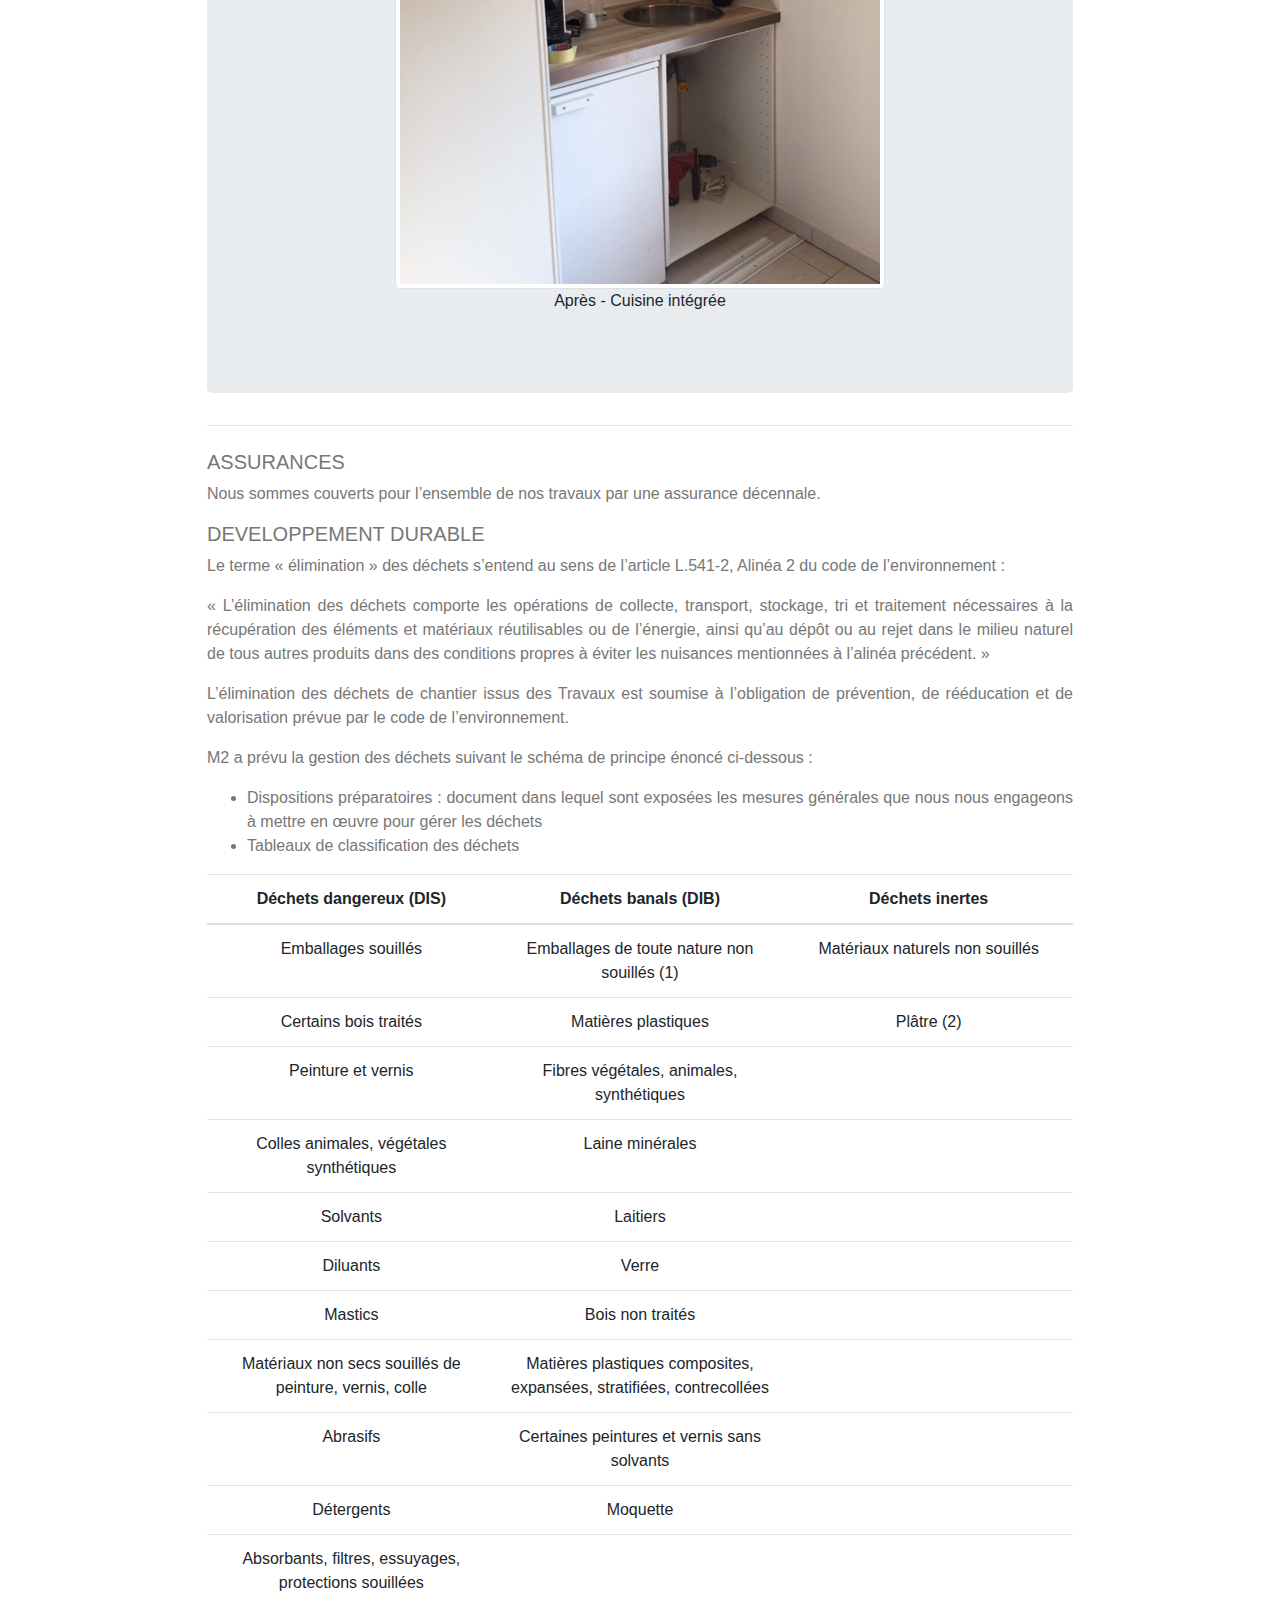
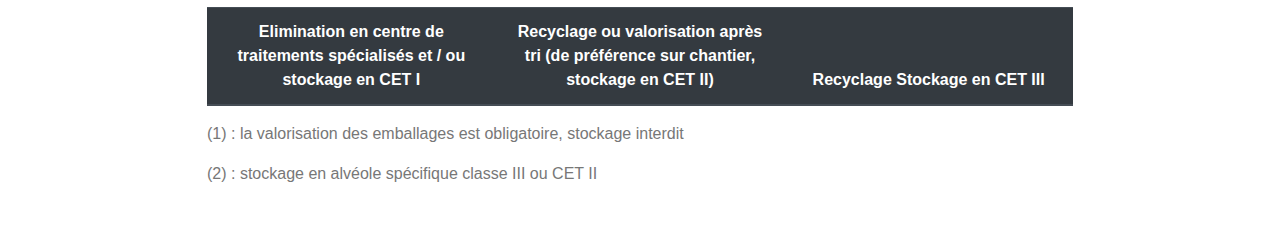
<file: photos.html>
<!DOCTYPE html>
<html lang="en">
    <head>
        <meta charset="utf-8">
        <meta name="viewport" content="width=device-width, initial-scale=1, shrink-to-fit=no">
        <meta name="description" content="">
        <meta name="author" content="">
        <link rel="icon" href="../../favicon.ico">

        <title>Rénovations et peintures pour particuliers ou professionnelles</title>

        <!-- Bootstrap core CSS -->
        <link rel="stylesheet" href="https://maxcdn.bootstrapcdn.com/bootstrap/4.0.0-beta.2/css/bootstrap.min.css">

        <script src="https://ajax.googleapis.com/ajax/libs/jquery/3.2.1/jquery.min.js"/></script>
        <script src="https://cdnjs.cloudflare.com/ajax/libs/popper.js/1.12.6/umd/popper.min.js"/></script>
        <script src="https://maxcdn.bootstrapcdn.com/bootstrap/4.0.0-beta.2/js/bootstrap.min.js"/></script>
        <!-- Custom styles for this template -->
        <link rel="stylesheet" href="style.css" />
    </head>
    
    <body>

        <div class="container">
            <div class="header clearfix">
				<nav>
					<h3 class="text-muted">M2 RENOVATIONS PEINTURES</h3>
					
					<ul class="nav nav-pills float-right">
						<li class="nav-item">
							<a class="nav-link" href="index.html">Accueil </a>
						</li>
						<li class="nav-item">
							<a class="nav-link" href="presentation.html">Présentation</a>
						</li>
						<li class="nav-item">
							<a class="nav-link" href="engagement.html">Engagement & Garanties</a>
						</li>
						<li class="nav-item">
							<a class="nav-link active" href="photos.html">Photos</a>
						</li>
						<li class="nav-item">
							<a class="nav-link" href="contact.html">Contact</a>
						</li>
						<li class="nav-item">
							<a class="nav-link" href="devis.php">Demandes de devis</a>
						</li>
					</ul>
				</nav>
			</div>

            <!--MODIFIER ICI-->

            <!--bloque photo 1 "reno"-->
            
            <div class="jumbotron">
            <h3>INFILTRATION</h3> <!--                                        NOM DU BLOQUE DE PHOTO-->
                <img src="images/reno avant.JPG" class="img-thumbnail">
                <p>Avant - Plafond et cage d'escalier</p> <!--                                               LEGENDE DE LA PHOTO AUDESSUS-->
                <img src="images/reno apres.JPG" class="img-thumbnail">
                <p>Après - Plafond et cage d'escalier rénovés</p> <!--                                               LEGENDE DE LA PHOTO AUDESSUS-->
            </div>
            
            <!--bloque photo 2 "appart neuilly"-->
            
            <div class="jumbotron">
            <h3>PEINTURE ET RENOVATION CUISINE APRES DEGAT DES EAUX</h3>
                <img src="images/appart neuilly avant.JPG" class="img-thumbnail">
                <p>Avant</p>
                <img src="images/appart neuilly apres.jpg" class="img-thumbnail">
                <p>Après</p>
            </div>
            
            <!--bloque photo 3 "coin cuisine"-->
            
            <div class="jumbotron">
            <h3>AMENAGEMENT D'ESPACE</h3>
                <img src="images/coin cuisine avant.JPG" class="img-thumbnail">
                <p>Avant</p>
                <img src="images/coin cuisine apres.JPG" class="img-thumbnail">
                <p>Après Porte fermée</p>
                <img src="images/coin cuisine2 apres.JPG" class="img-thumbnail">
                <p>Après - Cuisine intégrée</p>
            </div>
            
            <!--MODIFIER AU DESSUS-->
            
			<footer class="footer">
			
				<h5>ASSURANCES</h5>
				
				<p>
				Nous sommes couverts pour l’ensemble de nos travaux par une assurance décennale.
				</p>
				
				<h5>DEVELOPPEMENT DURABLE</h5>
				
				<p>
				Le terme « élimination » des déchets s’entend au sens de l’article L.541-2, Alinéa 2 du code de l’environnement :
				</p>
				
				<p>
				« L’élimination des déchets comporte les opérations de collecte, transport, stockage, tri et traitement nécessaires à la récupération des éléments et matériaux réutilisables ou de l’énergie, ainsi qu’au dépôt ou au rejet dans le milieu naturel de tous autres produits dans des conditions propres à éviter les nuisances mentionnées à l’alinéa précédent. »
				</p>
				
				<p>
				L’élimination des déchets de chantier issus des Travaux est soumise à l’obligation de prévention, de rééducation et de valorisation prévue par le code de l’environnement.
				</p>
				
				<p>
				M2 a prévu la gestion des déchets suivant le schéma de principe énoncé ci-dessous :
				<ul>
					<li>Dispositions préparatoires : document dans lequel sont exposées les mesures générales que nous nous engageons à mettre en œuvre pour gérer les déchets</li>
					<li>Tableaux de classification des déchets</li>
				</ul>
				</p>
			
				<p><table class="table">
					<thead>
						<tr>
							<th width="33%">Déchets dangereux (DIS)</th>
							<th width="33%">Déchets banals (DIB)</th> 
							<th width="33%">Déchets inertes</th>
						</tr>
					</thead>
					<tbody>
						<tr>
							<td>Emballages souillés</td>
							<td>Emballages de toute nature non souillés (1)</td> 
							<td>Matériaux naturels non souillés</td>
						</tr>
						<tr>
							<td>Certains bois traités</td>
							<td>Matières plastiques</td> 
							<td>Plâtre (2)</td>
						</tr>
						<tr>
							<td>Peinture et vernis</td>
							<td>Fibres végétales, animales, synthétiques</td> 
							<td></td>
						</tr>
						<tr>
							<td>Colles animales, végétales synthétiques</td>
							<td>Laine minérales</td> 
							<td></td>
						</tr>
						<tr>
							<td>Solvants</td>
							<td>Laitiers</td> 
							<td></td>
						</tr>
						<tr>
							<td>Diluants</td>
							<td>Verre</td> 
							<td></td>
						</tr>
						<tr>
							<td>Mastics</td>
							<td>Bois non traités</td> 
							<td></td>
						</tr>
						<tr>
							<td>Matériaux non secs souillés de peinture, vernis, colle</td>
							<td>Matières plastiques composites, expansées, stratifiées, contrecollées</td> 
							<td></td>
						</tr>
						<tr>
							<td>Abrasifs</td>
							<td>Certaines peintures et vernis sans solvants</td> 
							<td></td>
						</tr>
						<tr>
							<td>Détergents</td>
							<td>Moquette</td> 
							<td></td>
						</tr>
						<tr>
							<td>Absorbants, filtres, essuyages, protections souillées</td>
							<td></td> 
							<td></td>
						</tr>
					</tbody>
					<thead  class="thead-dark">
						<tr>
							<th>Elimination en centre de traitements spécialisés et / ou stockage en CET I</th>
							<th>Recyclage ou valorisation après tri (de préférence sur chantier, stockage en CET II)</th> 
							<th>Recyclage Stockage en CET III</th>
						</tr>
					</thead>
				</table></p>
				<p>(1) : la valorisation des emballages est obligatoire, stockage interdit</p>
				<p>(2) : stockage en alvéole spécifique classe III ou CET II</p>
			</footer>


        </div>
    </body>
</html>
</file>
<file: style.css>
/* Space out content a bit */
body {
  padding-top: 1.5rem;
  padding-bottom: 1.5rem;
}

/* Everything but the jumbotron gets side spacing for mobile first views */
.header,
.marketing,
.footer {
  padding-right: 1rem;
  padding-left: 1rem;
}

.error {
	color: #FF0000;
}

/* Custom page header */
.header {
  padding-bottom: 1rem;
  border-bottom: .05rem solid #e5e5e5;
}
/* Make the masthead heading the same height as the navigation */
.header h3 {
  margin-top: 0;
  margin-bottom: 0;
  line-height: 3rem;
}

/* Custom page footer */
.footer {
  padding-top: 1.5rem;
  color: #777;
  border-top: .1rem solid #e5e5e5;
}

.container {
    text-align: justify;
    text-justify: inter-word;
}

.table {
	text-align: center;
	vertical-align: middle;
}

/* Customize container */
@media (min-width: 58em) {
  .container {
    max-width: 56rem;
  }
}
.container-narrow > hr {
  margin: 2rem 0;
}

/* Main marketing message and sign up button */
.jumbotron {
  text-align: center;
  border-bottom: .05rem solid #e5e5e5;
}
.jumbotron .btn {
  padding: .75rem 1.5rem;
  font-size: 1.5rem;
}

/* Supporting marketing content */
.marketing {
  margin: 3rem 0;
}
.marketing p + h4 {
  margin-top: 1.5rem;
}

/* Responsive: Portrait tablets and up */
@media screen and (min-width: 48em) {
  /* Remove the padding we set earlier */
  .header,
  .marketing,
  .footer {
    padding-right: 0;
    padding-left: 0;
  }
  /* Space out the masthead */
  .header {
    margin-bottom: 2rem;
  }
  /* Remove the bottom border on the jumbotron for visual effect */
  .jumbotron {
    border-bottom: 0;
  }
}
</file>
